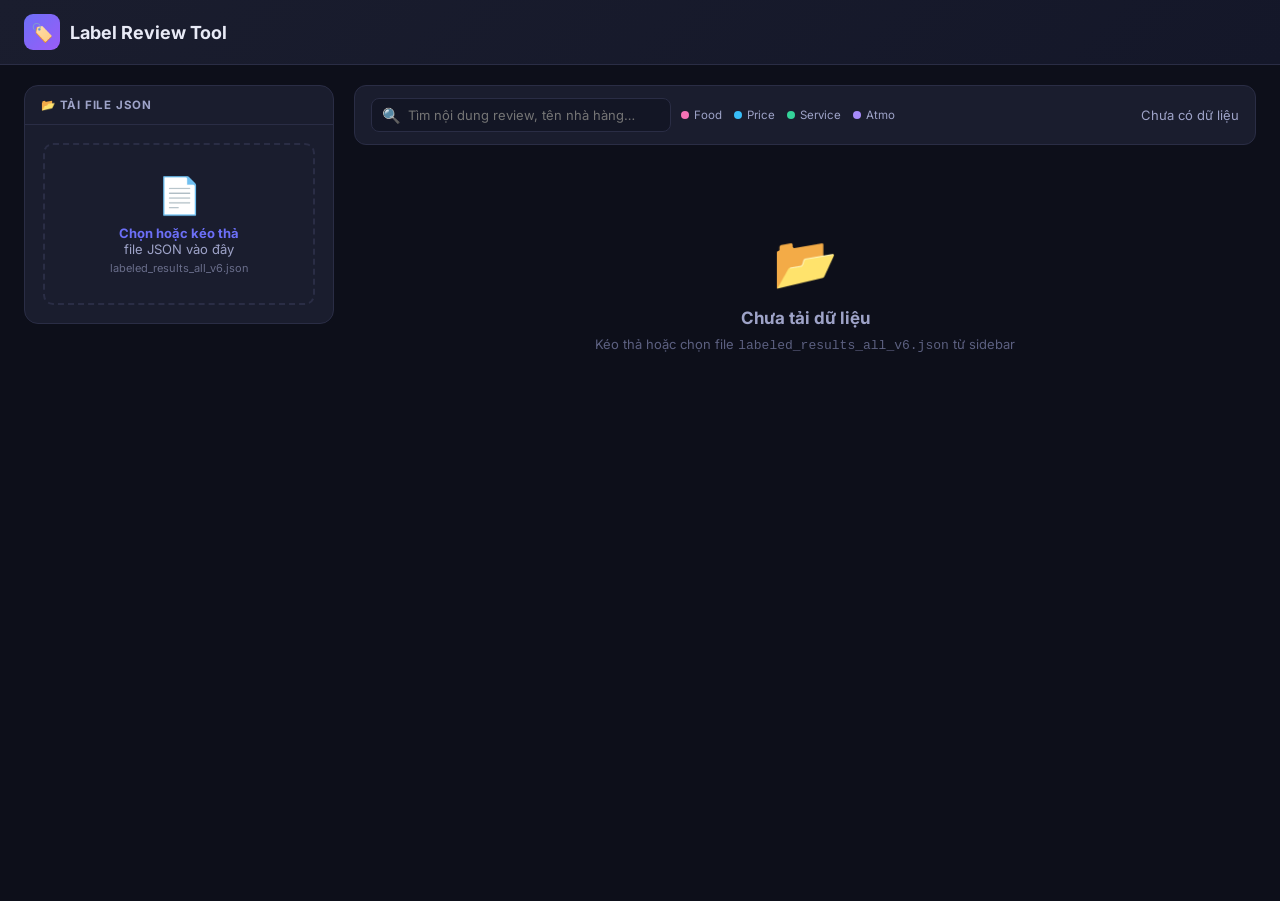
<file: review_website/label_review.html>
<!DOCTYPE html>
<html lang="vi">
<head>
  <meta charset="UTF-8" />
  <meta name="viewport" content="width=device-width, initial-scale=1.0" />
  <title>Label Review Tool – ProjectMaster</title>
  <meta name="description" content="Công cụ kiểm tra và chỉnh sửa nhãn dữ liệu theo từng tiêu chí: Food quality, Price, Service quality, Atmosphere" />
  <link rel="preconnect" href="https://fonts.googleapis.com" />
  <link rel="preconnect" href="https://fonts.gstatic.com" crossorigin />
  <link href="https://fonts.googleapis.com/css2?family=Inter:wght@300;400;500;600;700;800&display=swap" rel="stylesheet" />
  <style>
    :root {
      --bg-primary: #0d0f1a;
      --bg-secondary: #131625;
      --bg-card: #1a1d2e;
      --bg-card-hover: #1f2338;
      --border: #2a2d45;
      --border-glow: #4f52d0;
      --text-primary: #e8eaf6;
      --text-secondary: #9ea3c8;
      --text-muted: #5c6080;
      --accent: #6c6ff7;
      --accent-dim: #4548b5;
      --accent-glow: rgba(108, 111, 247, 0.3);
      --val-0-bg: rgba(239, 68, 68, 0.15);
      --val-0-border: rgba(239, 68, 68, 0.6);
      --val-0-text: #f87171;
      --val-05-bg: rgba(251, 191, 36, 0.15);
      --val-05-border: rgba(251, 191, 36, 0.6);
      --val-05-text: #fbbf24;
      --val-1-bg: rgba(52, 211, 153, 0.15);
      --val-1-border: rgba(52, 211, 153, 0.6);
      --val-1-text: #34d399;
      --food-color: #f472b6;
      --atmosphere-color: #a78bfa;
      --price-color: #38bdf8;
      --service-color: #34d399;
    }
    * { margin: 0; padding: 0; box-sizing: border-box; }
    body { font-family: 'Inter', sans-serif; background: var(--bg-primary); color: var(--text-primary); min-height: 100vh; }

    header {
      background: linear-gradient(135deg, #1a1d2e 0%, #141729 100%);
      border-bottom: 1px solid var(--border);
      padding: 0 24px;
      position: sticky; top: 0; z-index: 100;
      backdrop-filter: blur(12px);
    }
    .header-inner {
      max-width: 1500px; margin: 0 auto;
      display: flex; align-items: center; justify-content: space-between;
      height: 64px; gap: 16px;
    }
    .logo { display: flex; align-items: center; gap: 10px; font-size: 18px; font-weight: 700; }
    .logo-icon {
      width: 36px; height: 36px;
      background: linear-gradient(135deg, var(--accent), #9b5cf7);
      border-radius: 9px; display: flex; align-items: center; justify-content: center; font-size: 18px;
    }
    .stats-bar { display: flex; gap: 14px; align-items: center; flex-wrap: wrap; }
    .stat-pill {
      background: var(--bg-card); border: 1px solid var(--border);
      border-radius: 20px; padding: 5px 14px; font-size: 12px; color: var(--text-secondary);
      display: flex; align-items: center; gap: 6px;
    }
    .stat-pill strong { font-weight: 700; }
    .header-actions { display: flex; gap: 8px; }
    .btn {
      display: inline-flex; align-items: center; gap: 6px;
      padding: 8px 16px; border-radius: 8px; font-size: 13px; font-weight: 500;
      cursor: pointer; border: none; font-family: 'Inter', sans-serif; transition: all 0.2s ease;
    }
    .btn-primary { background: var(--accent); color: #fff; }
    .btn-primary:hover { background: #7c7ff9; box-shadow: 0 0 16px var(--accent-glow); transform: translateY(-1px); }
    .btn-ghost { background: transparent; color: var(--text-secondary); border: 1px solid var(--border); }
    .btn-ghost:hover { background: var(--bg-card); color: var(--text-primary); border-color: var(--accent); }
    .btn-danger { background: rgba(239,68,68,0.15); color: #f87171; border: 1px solid rgba(239,68,68,0.4); }
    .btn-danger:hover { background: rgba(239,68,68,0.25); }

    .layout {
      max-width: 1500px; margin: 0 auto; padding: 20px 24px;
      display: grid; grid-template-columns: 310px 1fr; gap: 20px;
      min-height: calc(100vh - 64px);
    }
    .sidebar { display: flex; flex-direction: column; gap: 16px; }
    .panel { background: var(--bg-card); border: 1px solid var(--border); border-radius: 14px; overflow: hidden; }
    .panel-header {
      padding: 12px 16px; border-bottom: 1px solid var(--border);
      display: flex; align-items: center; justify-content: space-between;
      font-size: 11.5px; font-weight: 700; color: var(--text-secondary);
      text-transform: uppercase; letter-spacing: 0.07em;
    }
    .upload-area { padding: 18px; }
    .drop-zone {
      border: 2px dashed var(--border); border-radius: 10px;
      padding: 28px 16px; cursor: pointer; transition: all 0.2s ease;
      position: relative; text-align: center;
    }
    .drop-zone:hover, .drop-zone.drag-over { border-color: var(--accent); background: var(--accent-glow); }
    .drop-zone input[type="file"] { position: absolute; inset: 0; opacity: 0; cursor: pointer; width: 100%; height: 100%; }
    .drop-icon { font-size: 36px; margin-bottom: 8px; }
    .drop-text { font-size: 13px; color: var(--text-secondary); }
    .drop-text strong { color: var(--accent); }

    .filters { padding: 14px 16px; display: flex; flex-direction: column; gap: 12px; }
    .filter-group label {
      display: block; font-size: 11px; font-weight: 700; color: var(--text-muted);
      text-transform: uppercase; letter-spacing: 0.07em; margin-bottom: 6px;
    }
    .filter-group select, .filter-group input {
      width: 100%; background: var(--bg-secondary); border: 1px solid var(--border);
      border-radius: 8px; padding: 8px 10px; color: var(--text-primary);
      font-family: 'Inter', sans-serif; font-size: 13px; outline: none; transition: border-color 0.2s;
    }
    .filter-group select:focus, .filter-group input:focus { border-color: var(--accent); }
    .filter-group select option { background: #1a1d2e; }
    .chip-group { display: flex; gap: 6px; flex-wrap: wrap; }
    .chip { padding: 5px 11px; border-radius: 20px; font-size: 12px; font-weight: 600; cursor: pointer; border: 1px solid transparent; transition: all 0.18s; user-select: none; }
    .chip-all { background: rgba(108,111,247,0.12); color: var(--accent); border-color: rgba(108,111,247,0.3); }
    .chip-all.active { background: var(--accent); color: #fff; border-color: var(--accent); }
    .chip-0 { background: var(--val-0-bg); color: var(--val-0-text); border-color: transparent; opacity: 0.55; }
    .chip-0.active, .chip-0:hover { opacity: 1; border-color: var(--val-0-border); }
    .chip-05 { background: var(--val-05-bg); color: var(--val-05-text); border-color: transparent; opacity: 0.55; }
    .chip-05.active, .chip-05:hover { opacity: 1; border-color: var(--val-05-border); }
    .chip-1 { background: var(--val-1-bg); color: var(--val-1-text); border-color: transparent; opacity: 0.55; }
    .chip-1.active, .chip-1:hover { opacity: 1; border-color: var(--val-1-border); }

    .progress-section { padding: 14px 16px; }
    .progress-item { margin-bottom: 14px; }
    .progress-item:last-child { margin-bottom: 0; }
    .progress-label { display: flex; justify-content: space-between; font-size: 12px; margin-bottom: 5px; }
    .progress-name { color: var(--text-secondary); font-weight: 600; }
    .dist-nums { display: flex; gap: 8px; font-size: 11px; margin-bottom: 5px; }
    .progress-bar-bg { height: 7px; background: var(--bg-secondary); border-radius: 4px; overflow: hidden; display: flex; gap: 2px; }
    .progress-bar-fill { height: 100%; border-radius: 4px; transition: width 0.5s ease; }

    .changes-log { max-height: 220px; overflow-y: auto; }
    .change-item { padding: 10px 16px; border-bottom: 1px solid var(--border); font-size: 12px; display: flex; align-items: flex-start; gap: 8px; }
    .change-item:last-child { border-bottom: none; }
    .change-dot { width: 7px; height: 7px; border-radius: 50%; margin-top: 4px; flex-shrink: 0; }
    .change-info { flex: 1; }
    .change-idx { color: var(--text-muted); font-size: 11px; margin-bottom: 2px; }
    .change-empty { padding: 20px; text-align: center; color: var(--text-muted); font-size: 12px; }

    .main-area { display: flex; flex-direction: column; gap: 16px; }
    .toolbar {
      background: var(--bg-card); border: 1px solid var(--border); border-radius: 12px;
      padding: 12px 16px; display: flex; align-items: center; justify-content: space-between; gap: 12px;
    }
    .toolbar-left { display: flex; align-items: center; gap: 10px; }
    .toolbar-right { display: flex; align-items: center; gap: 10px; }
    .search-wrap { position: relative; width: 300px; }
    .search-wrap input {
      width: 100%; background: var(--bg-secondary); border: 1px solid var(--border);
      border-radius: 8px; padding: 8px 10px 8px 36px; color: var(--text-primary);
      font-family: 'Inter', sans-serif; font-size: 13px; outline: none; transition: border-color 0.2s;
    }
    .search-wrap input:focus { border-color: var(--accent); }
    .search-icon { position: absolute; left: 11px; top: 50%; transform: translateY(-50%); color: var(--text-muted); font-size: 15px; pointer-events: none; }
    .page-info { font-size: 13px; color: var(--text-secondary); white-space: nowrap; }
    .legend { display: flex; gap: 12px; flex-wrap: wrap; }
    .legend-item { display: flex; align-items: center; gap: 5px; font-size: 11.5px; color: var(--text-secondary); }
    .legend-dot { width: 8px; height: 8px; border-radius: 50%; flex-shrink: 0; }

    .results-grid { display: grid; grid-template-columns: repeat(auto-fill, minmax(400px, 1fr)); gap: 14px; }
    .review-card {
      background: var(--bg-card); border: 1px solid var(--border); border-radius: 14px;
      padding: 16px; transition: all 0.25s ease; position: relative;
    }
    .review-card:hover { border-color: #3d408a; box-shadow: 0 4px 24px rgba(79,82,208,0.12); }
    .review-card.modified { border-color: rgba(251,191,36,0.5); box-shadow: 0 0 14px rgba(251,191,36,0.08); }
    .card-header { display: flex; align-items: flex-start; justify-content: space-between; margin-bottom: 10px; gap: 8px; }
    .card-meta { flex: 1; min-width: 0; }
    .card-index { font-size: 11px; color: var(--text-muted); font-weight: 600; margin-bottom: 2px; }
    .card-title { font-size: 13.5px; font-weight: 700; color: var(--text-primary); line-height: 1.3; white-space: nowrap; overflow: hidden; text-overflow: ellipsis; }
    .card-date { font-size: 11px; color: var(--text-muted); margin-top: 3px; }
    .modified-badge {
      background: rgba(251,191,36,0.15); color: #fbbf24; font-size: 10px; font-weight: 700;
      padding: 3px 9px; border-radius: 10px; border: 1px solid rgba(251,191,36,0.4);
      white-space: nowrap; flex-shrink: 0;
    }
    .card-text {
      font-size: 12.5px; color: var(--text-secondary); line-height: 1.65; margin-bottom: 8px;
      max-height: 76px; overflow: hidden; position: relative;
    }
    .card-text.expanded { max-height: none; }
    .read-more { font-size: 11px; color: var(--accent); cursor: pointer; background: none; border: none; padding: 0 0 8px; font-family: 'Inter', sans-serif; }
    .card-reasoning {
      background: rgba(108,111,247,0.07); border-left: 2px solid var(--accent);
      padding: 7px 10px; border-radius: 0 7px 7px 0; font-size: 11.5px;
      color: var(--text-secondary); font-style: italic; margin-bottom: 12px; line-height: 1.5;
    }
    .labels-grid { display: grid; grid-template-columns: 1fr 1fr; gap: 7px; }
    .label-item {
      background: var(--bg-secondary); border: 1px solid var(--border);
      border-radius: 10px; padding: 10px; transition: border-color 0.2s;
    }
    .label-item.hl-food { border-color: rgba(244,114,182,0.4); background: rgba(244,114,182,0.04); }
    .label-item.hl-atmo { border-color: rgba(167,139,250,0.4); background: rgba(167,139,250,0.04); }
    .label-name { font-size: 10px; font-weight: 700; text-transform: uppercase; letter-spacing: 0.07em; margin-bottom: 7px; }
    .label-name.food { color: var(--food-color); }
    .label-name.price { color: var(--price-color); }
    .label-name.service { color: var(--service-color); }
    .label-name.atmosphere { color: var(--atmosphere-color); }
    .val-btns { display: flex; gap: 4px; }
    .val-btn {
      flex: 1; padding: 6px 0; border-radius: 7px; font-size: 12.5px; font-weight: 700;
      cursor: pointer; border: 1px solid transparent; transition: all 0.15s ease; text-align: center; font-family: 'Inter', sans-serif;
    }
    .val-btn-0 { background: var(--val-0-bg); color: var(--val-0-text); }
    .val-btn-0.active { border-color: var(--val-0-border); box-shadow: 0 0 10px rgba(239,68,68,0.3); }
    .val-btn-0:hover { border-color: var(--val-0-border); }
    .val-btn-05 { background: var(--val-05-bg); color: var(--val-05-text); }
    .val-btn-05.active { border-color: var(--val-05-border); box-shadow: 0 0 10px rgba(251,191,36,0.3); }
    .val-btn-05:hover { border-color: var(--val-05-border); }
    .val-btn-1 { background: var(--val-1-bg); color: var(--val-1-text); }
    .val-btn-1.active { border-color: var(--val-1-border); box-shadow: 0 0 10px rgba(52,211,153,0.3); }
    .val-btn-1:hover { border-color: var(--val-1-border); }

    .empty-state { grid-column: 1/-1; text-align: center; padding: 70px 20px; color: var(--text-muted); }
    .empty-icon { font-size: 52px; margin-bottom: 14px; }
    .empty-title { font-size: 17px; font-weight: 700; color: var(--text-secondary); margin-bottom: 8px; }
    .empty-sub { font-size: 13px; }

    .loading-overlay {
      position: fixed; inset: 0; background: rgba(13,15,26,0.9);
      display: flex; align-items: center; justify-content: center; z-index: 999; backdrop-filter: blur(6px);
    }
    .loading-box { background: var(--bg-card); border: 1px solid var(--border); border-radius: 18px; padding: 36px 48px; text-align: center; }
    .spinner { width: 44px; height: 44px; border: 3px solid var(--border); border-top-color: var(--accent); border-radius: 50%; animation: spin 0.75s linear infinite; margin: 0 auto 18px; }
    @keyframes spin { to { transform: rotate(360deg); } }
    .loading-title { font-size: 16px; font-weight: 700; margin-bottom: 6px; }
    .loading-sub { font-size: 13px; color: var(--text-secondary); }

    .pagination { display: flex; align-items: center; justify-content: center; gap: 6px; padding: 16px 0; }
    .page-btn {
      min-width: 36px; height: 36px; border-radius: 8px; background: var(--bg-card);
      border: 1px solid var(--border); color: var(--text-secondary); font-size: 13px; font-family: 'Inter', sans-serif;
      cursor: pointer; display: flex; align-items: center; justify-content: center; transition: all 0.15s; padding: 0 10px;
    }
    .page-btn:hover { border-color: var(--accent); color: var(--text-primary); }
    .page-btn.active { background: var(--accent); color: #fff; border-color: var(--accent); font-weight: 700; }
    .page-btn:disabled { opacity: 0.3; cursor: not-allowed; }

    .toast {
      position: fixed; bottom: 24px; right: 24px;
      background: var(--bg-card); border: 1px solid var(--border); border-radius: 10px;
      padding: 13px 20px; font-size: 13px; color: var(--text-primary); z-index: 9999;
      box-shadow: 0 8px 32px rgba(0,0,0,0.4); animation: slide-up 0.3s ease; max-width: 340px;
    }
    .toast.success { border-color: rgba(52,211,153,0.6); }
    .toast.error { border-color: rgba(239,68,68,0.6); }
    @keyframes slide-up { from { transform: translateY(16px); opacity: 0; } to { transform: translateY(0); opacity: 1; } }

    ::-webkit-scrollbar { width: 6px; height: 6px; }
    ::-webkit-scrollbar-track { background: var(--bg-secondary); }
    ::-webkit-scrollbar-thumb { background: var(--border); border-radius: 3px; }
    ::-webkit-scrollbar-thumb:hover { background: var(--accent-dim); }
  </style>
</head>
<body>

<div class="loading-overlay" id="loadingOverlay" style="display:none">
  <div class="loading-box">
    <div class="spinner"></div>
    <div class="loading-title">Đang tải dữ liệu…</div>
    <div class="loading-sub" id="loadingProgress">Vui lòng chờ</div>
  </div>
</div>

<header>
  <div class="header-inner">
    <div class="logo">
      <div class="logo-icon">🏷️</div>
      Label Review Tool
    </div>
    <div class="stats-bar" id="statsBar" style="display:none">
      <div class="stat-pill">📦 Tổng: <strong id="statTotal">0</strong></div>
      <div class="stat-pill"><span style="color:#f472b6">🍽 Food 0.5:</span> <strong id="statFood" style="color:#f472b6">—</strong></div>
      <div class="stat-pill"><span style="color:#a78bfa">✨ Atmo 0.5:</span> <strong id="statAtmo" style="color:#a78bfa">—</strong></div>
      <div class="stat-pill">✏️ Đã sửa: <strong id="statChanged" style="color:#fbbf24">0</strong></div>
    </div>
    <div class="header-actions">
      <button class="btn btn-ghost" id="exportBtn" style="display:none" onclick="exportData()">⬇ Xuất JSON</button>
      <button class="btn btn-danger" id="resetBtn" style="display:none" onclick="resetChanges()">↺ Reset</button>
    </div>
  </div>
</header>

<div class="layout">
  <aside class="sidebar">
    <div class="panel">
      <div class="panel-header"><span>📂 Tải File JSON</span></div>
      <div class="upload-area">
        <div class="drop-zone" id="dropZone">
          <input type="file" id="fileInput" accept=".json" onchange="handleFile(this.files[0])" />
          <div class="drop-icon">📄</div>
          <div class="drop-text"><strong>Chọn hoặc kéo thả</strong><br />file JSON vào đây<br /><span style="font-size:11px;opacity:0.6;margin-top:4px;display:block">labeled_results_all_v6.json</span></div>
        </div>
      </div>
    </div>

    <div class="panel" id="filterPanel" style="display:none">
      <div class="panel-header"><span>🔍 Bộ lọc</span></div>
      <div class="filters">
        <div class="filter-group">
          <label>Tiêu chí</label>
          <select id="filterCriteria" onchange="applyFilters()">
            <option value="">Tất cả tiêu chí</option>
            <option value="Food quality">🍽 Food quality</option>
            <option value="Price">💰 Price</option>
            <option value="Service quality">👷 Service quality</option>
            <option value="Atmosphere">✨ Atmosphere</option>
          </select>
        </div>
        <div class="filter-group">
          <label>Giá trị nhãn</label>
          <div class="chip-group" id="valueChips">
            <span class="chip chip-all active" onclick="selectChip(this,'all')">Tất cả</span>
            <span class="chip chip-0" onclick="selectChip(this,'0')">0 – Tiêu cực</span>
            <span class="chip chip-05" onclick="selectChip(this,'0.5')">0.5 – Trung lập</span>
            <span class="chip chip-1" onclick="selectChip(this,'1')">1 – Tích cực</span>
          </div>
        </div>
        <div class="filter-group">
          <label>Trạng thái</label>
          <div class="chip-group">
            <span class="chip chip-all active" id="modChipAll" onclick="setModFilter(this,false)">Tất cả</span>
            <span class="chip chip-05" id="modChipMod" onclick="setModFilter(this,true)">✏️ Đã sửa</span>
          </div>
        </div>
      </div>
    </div>

    <div class="panel" id="distPanel" style="display:none">
      <div class="panel-header"><span>📊 Phân bố nhãn</span></div>
      <div class="progress-section" id="distContent"></div>
    </div>

    <div class="panel" id="changesPanel" style="display:none">
      <div class="panel-header">
        <span>✏️ Lịch sử sửa</span>
        <button class="btn btn-ghost" style="padding:2px 8px;font-size:11px;" onclick="clearLog()">Xóa log</button>
      </div>
      <div class="changes-log" id="changesLog">
        <div class="change-empty">Chưa có chỉnh sửa nào</div>
      </div>
    </div>
  </aside>

  <main class="main-area">
    <div class="toolbar">
      <div class="toolbar-left">
        <div class="search-wrap">
          <span class="search-icon">🔍</span>
          <input id="searchBox" type="text" placeholder="Tìm nội dung review, tên nhà hàng…" oninput="applyFilters()" />
        </div>
        <div class="legend">
          <div class="legend-item"><div class="legend-dot" style="background:#f472b6"></div>Food</div>
          <div class="legend-item"><div class="legend-dot" style="background:#38bdf8"></div>Price</div>
          <div class="legend-item"><div class="legend-dot" style="background:#34d399"></div>Service</div>
          <div class="legend-item"><div class="legend-dot" style="background:#a78bfa"></div>Atmo</div>
        </div>
      </div>
      <div class="toolbar-right">
        <div class="page-info" id="pageInfo">Chưa có dữ liệu</div>
      </div>
    </div>

    <div class="results-grid" id="resultsGrid">
      <div class="empty-state">
        <div class="empty-icon">📂</div>
        <div class="empty-title">Chưa tải dữ liệu</div>
        <div class="empty-sub">Kéo thả hoặc chọn file <code>labeled_results_all_v6.json</code> từ sidebar</div>
      </div>
    </div>

    <div class="pagination" id="pagination"></div>
  </main>
</div>

<script>
  let allData = [];
  let filteredData = [];
  let changes = {};
  let changeLog = [];
  let currentPage = 1;
  const PAGE_SIZE = 20;
  let filterCriteria = '';
  let filterValue = 'all';
  let filterModified = false;

  // ── FILE ─────────────────────────────────────────
  function handleFile(file) {
    if (!file) return;
    document.getElementById('loadingOverlay').style.display = 'flex';
    document.getElementById('loadingProgress').textContent = 'Đọc file…';
    const reader = new FileReader();
    reader.onload = (e) => {
      try {
        allData = JSON.parse(e.target.result);
        document.getElementById('loadingProgress').textContent = allData.length + ' mục đã tải';
        setTimeout(() => { document.getElementById('loadingOverlay').style.display = 'none'; initUI(); }, 400);
      } catch (err) {
        document.getElementById('loadingOverlay').style.display = 'none';
        showToast('❌ Lỗi JSON: ' + err.message, 'error');
      }
    };
    reader.readAsText(file, 'utf-8');
  }

  const dz = document.getElementById('dropZone');
  dz.addEventListener('dragover', e => { e.preventDefault(); dz.classList.add('drag-over'); });
  dz.addEventListener('dragleave', () => dz.classList.remove('drag-over'));
  dz.addEventListener('drop', e => {
    e.preventDefault(); dz.classList.remove('drag-over');
    const f = e.dataTransfer.files[0];
    if (f && f.name.endsWith('.json')) handleFile(f);
  });

  // ── INIT ─────────────────────────────────────────
  function initUI() {
    ['filterPanel','distPanel','changesPanel','statsBar'].forEach(id => document.getElementById(id).style.display = '');
    ['exportBtn','resetBtn'].forEach(id => document.getElementById(id).style.display = '');
    updateStats(); buildDist(); applyFilters();
  }

  // ── STATS ─────────────────────────────────────────
  function updateStats() {
    document.getElementById('statTotal').textContent = allData.length;
    document.getElementById('statFood').textContent = allData.filter(d => getVal(d,'Food quality') === 0.5).length;
    document.getElementById('statAtmo').textContent = allData.filter(d => getVal(d,'Atmosphere') === 0.5).length;
    document.getElementById('statChanged').textContent = Object.keys(changes).length;
  }

  function getVal(item, name) {
    if (changes[item.index] && changes[item.index][name] !== undefined) return changes[item.index][name];
    const l = item.labels.find(l => l.name === name);
    return l ? l.value : null;
  }

  // ── DISTRIBUTION ──────────────────────────────────
  function buildDist() {
    const cList = ['Food quality', 'Price', 'Service quality', 'Atmosphere'];
    const colors = {'Food quality':'#f472b6','Price':'#38bdf8','Service quality':'#34d399','Atmosphere':'#a78bfa'};
    const n = allData.length;
    let html = '';
    cList.forEach(c => {
      const v0 = allData.filter(d => getVal(d,c) === 0).length;
      const v05 = allData.filter(d => getVal(d,c) === 0.5).length;
      const v1 = allData.filter(d => getVal(d,c) === 1).length;
      const pct = v => n > 0 ? (v/n*100).toFixed(1) : '0';
      const pw = v => n > 0 ? Math.round(v/n*100) : 0;
      html += `<div class="progress-item">
        <div style="font-size:12px;font-weight:700;color:${colors[c]};margin-bottom:5px">${c}</div>
        <div class="dist-nums">
          <span style="color:#f87171">0: ${pct(v0)}% (${v0})</span>
          <span style="color:#6b7280">·</span>
          <span style="color:#fbbf24">0.5: ${pct(v05)}% (${v05})</span>
          <span style="color:#6b7280">·</span>
          <span style="color:#34d399">1: ${pct(v1)}% (${v1})</span>
        </div>
        <div class="progress-bar-bg">
          <div style="width:${pw(v0)}%;background:#ef4444;border-radius:4px"></div>
          <div style="width:${pw(v05)}%;background:#f59e0b;border-radius:4px"></div>
          <div style="width:${pw(v1)}%;background:#10b981;border-radius:4px"></div>
        </div>
      </div>`;
    });
    document.getElementById('distContent').innerHTML = html;
  }

  // ── FILTER ────────────────────────────────────────
  function applyFilters() {
    const q = document.getElementById('searchBox').value.trim();
    filterCriteria = document.getElementById('filterCriteria').value;
    filteredData = allData.filter(item => {
      if (q) {
        // Nếu gõ #<số> thì tìm theo index
        const idxMatch = q.match(/^#(\d+)$/);
        if (idxMatch) {
          if (item.index !== parseInt(idxMatch[1], 10)) return false;
        } else {
          const ql = q.toLowerCase();
          const txt = ((item.original_data?.textTranslated || '') + ' ' + (item.original_data?.title || '')).toLowerCase();
          if (!txt.includes(ql)) return false;
        }
      }
      if (filterModified && !changes[item.index]) return false;
      if (filterValue !== 'all') {
        const val = parseFloat(filterValue);
        if (filterCriteria) {
          if (getVal(item, filterCriteria) !== val) return false;
        } else {
          if (!item.labels.some(l => getVal(item, l.name) === val)) return false;
        }
      } else if (filterCriteria) {
        if (!item.labels.some(l => l.name === filterCriteria)) return false;
      }
      return true;
    });
    currentPage = 1;
    renderPage(); renderPagination();
    document.getElementById('pageInfo').textContent = filteredData.length + ' mục';
  }

  function selectChip(el, val) {
    document.querySelectorAll('#valueChips .chip').forEach(c => c.classList.remove('active'));
    el.classList.add('active'); filterValue = val; applyFilters();
  }

  function setModFilter(el, val) {
    filterModified = val;
    document.getElementById('modChipAll').classList.toggle('active', !val);
    document.getElementById('modChipMod').classList.toggle('active', val);
    applyFilters();
  }

  // ── RENDER ────────────────────────────────────────
  function renderPage() {
    const grid = document.getElementById('resultsGrid');
    const start = (currentPage - 1) * PAGE_SIZE;
    const slice = filteredData.slice(start, start + PAGE_SIZE);
    if (!slice.length) {
      grid.innerHTML = `<div class="empty-state"><div class="empty-icon">🔎</div><div class="empty-title">Không tìm thấy</div><div class="empty-sub">Thử thay đổi bộ lọc</div></div>`;
      return;
    }
    grid.innerHTML = slice.map(item => cardHtml(item)).join('');
  }

  function cardHtml(item) {
    const mod = !!changes[item.index];
    const text = item.original_data?.textTranslated || '';
    const long = text.length > 185;
    const nameMap = {'Food quality':'food','Price':'price','Service quality':'service','Atmosphere':'atmosphere'};
    const hlMap = {'Food quality':'hl-food','Atmosphere':'hl-atmo'};
    const labelsHtml = item.labels.map(l => {
      const v = getVal(item, l.name);
      const nm = nameMap[l.name] || '';
      const hl = hlMap[l.name] || '';
      const a = (x) => v === x ? 'active' : '';
      return `<div class="label-item ${hl}">
        <div class="label-name ${nm}">${l.name}</div>
        <div class="val-btns">
          <button class="val-btn val-btn-0 ${a(0)}" onclick="changeLabel(${item.index},'${l.name}',0)">0</button>
          <button class="val-btn val-btn-05 ${a(0.5)}" onclick="changeLabel(${item.index},'${l.name}',0.5)">0.5</button>
          <button class="val-btn val-btn-1 ${a(1)}" onclick="changeLabel(${item.index},'${l.name}',1)">1</button>
        </div>
      </div>`;
    }).join('');
    return `<div class="review-card ${mod ? 'modified' : ''}" id="card-${item.index}">
      <div class="card-header">
        <div class="card-meta">
          <div class="card-index">#${item.index}</div>
          <div class="card-title" title="${esc(item.original_data?.title||'')}">${esc(item.original_data?.title||'N/A')}</div>
          <div class="card-date">📅 ${item.original_data?.publishedAtDate||''}</div>
        </div>
        ${mod ? '<span class="modified-badge">✏️ Đã sửa</span>' : ''}
      </div>
      <div class="card-text${long?'':' expanded'}" id="ctext-${item.index}">${esc(text)}</div>
      ${long ? `<button class="read-more" onclick="toggleText(${item.index},this)">▼ Xem thêm</button>` : ''}
      ${item.reasoning ? `<div class="card-reasoning">💭 ${esc(item.reasoning)}</div>` : ''}
      <div class="labels-grid">${labelsHtml}</div>
    </div>`;
  }

  function toggleText(idx, btn) {
    const el = document.getElementById('ctext-' + idx);
    el.classList.toggle('expanded');
    btn.textContent = el.classList.contains('expanded') ? '▲ Thu gọn' : '▼ Xem thêm';
  }

  function esc(s) {
    return (s||'').replace(/&/g,'&amp;').replace(/</g,'&lt;').replace(/>/g,'&gt;').replace(/"/g,'&quot;');
  }

  // ── PAGINATION ────────────────────────────────────
  function renderPagination() {
    const total = Math.ceil(filteredData.length / PAGE_SIZE);
    const el = document.getElementById('pagination');
    if (total <= 1) { el.innerHTML = ''; return; }
    let html = `<button class="page-btn" onclick="goPage(${currentPage-1})" ${currentPage===1?'disabled':''}>‹</button>`;
    pageRange(currentPage, total).forEach(p => {
      html += p === '…'
        ? `<span style="color:var(--text-muted);padding:0 4px">…</span>`
        : `<button class="page-btn ${p===currentPage?'active':''}" onclick="goPage(${p})">${p}</button>`;
    });
    html += `<button class="page-btn" onclick="goPage(${currentPage+1})" ${currentPage===total?'disabled':''}>›</button>`;
    el.innerHTML = html;
  }

  function pageRange(cur, total) {
    if (total <= 7) return Array.from({length:total},(_,i)=>i+1);
    const r = [1];
    if (cur > 3) r.push('…');
    for (let i = Math.max(2,cur-1); i <= Math.min(total-1,cur+1); i++) r.push(i);
    if (cur < total-2) r.push('…');
    r.push(total);
    return r;
  }

  function goPage(p) {
    const total = Math.ceil(filteredData.length / PAGE_SIZE);
    if (p < 1 || p > total) return;
    currentPage = p;
    renderPage(); renderPagination();
    window.scrollTo({top:0,behavior:'smooth'});
  }

  // ── CHANGE LABEL ──────────────────────────────────
  function changeLabel(idx, name, newVal) {
    const item = allData.find(d => d.index === idx);
    if (!item) return;
    const oldVal = getVal(item, name);
    if (oldVal === newVal) return;
    if (!changes[idx]) changes[idx] = {};
    changes[idx][name] = newVal;
    changeLog.unshift({idx, name, oldVal, newVal, t: new Date()});
    // Re-render card
    const el = document.getElementById('card-' + idx);
    if (el) el.outerHTML = cardHtml(item);
    updateStats(); buildDist(); updateLog();
    showToast(`✅ #${idx} · ${name}: ${oldVal} → ${newVal}`, 'success');
  }

  // ── LOG ───────────────────────────────────────────
  function updateLog() {
    const el = document.getElementById('changesLog');
    if (!changeLog.length) { el.innerHTML = '<div class="change-empty">Chưa có chỉnh sửa nào</div>'; return; }
    const vc = v => v===0?'#f87171':v===0.5?'#fbbf24':'#34d399';
    el.innerHTML = changeLog.slice(0,60).map(c => `
      <div class="change-item">
        <div class="change-dot" style="background:${vc(c.newVal)}"></div>
        <div class="change-info">
          <div class="change-idx">#${c.idx} · ${c.t.toLocaleTimeString('vi-VN',{hour:'2-digit',minute:'2-digit',second:'2-digit'})}</div>
          <div style="color:var(--text-secondary);font-size:12px">${c.name}: <span style="color:${vc(c.oldVal)}">${c.oldVal}</span> → <span style="color:${vc(c.newVal)}">${c.newVal}</span></div>
        </div>
      </div>`).join('');
  }

  function clearLog() { changeLog = []; updateLog(); }

  // ── EXPORT ────────────────────────────────────────
  function exportData() {
    const out = allData.map(item => {
      const ch = changes[item.index];
      if (!ch) return item;
      return {...item, labels: item.labels.map(l => ({...l, value: ch[l.name] !== undefined ? ch[l.name] : l.value}))};
    });
    const blob = new Blob([JSON.stringify(out, null, 2)], {type:'application/json'});
    const url = URL.createObjectURL(blob);
    const a = document.createElement('a');
    const now = new Date();
    a.href = url;
    a.download = `labeled_reviewed_${now.getFullYear()}${String(now.getMonth()+1).padStart(2,'0')}${String(now.getDate()).padStart(2,'0')}_${String(now.getHours()).padStart(2,'0')}${String(now.getMinutes()).padStart(2,'0')}.json`;
    a.click(); URL.revokeObjectURL(url);
    showToast(`⬇ Đã xuất ${out.length} mục!`, 'success');
  }

  // ── RESET ─────────────────────────────────────────
  function resetChanges() {
    if (!confirm('Reset toàn bộ chỉnh sửa?')) return;
    changes = {}; changeLog = [];
    updateStats(); buildDist(); updateLog(); renderPage();
    showToast('↺ Đã reset tất cả', 'error');
  }

  // ── TOAST ─────────────────────────────────────────
  let toastTimer;
  function showToast(msg, type='') {
    document.querySelectorAll('.toast').forEach(t => t.remove());
    const t = document.createElement('div');
    t.className = 'toast ' + type; t.textContent = msg;
    document.body.appendChild(t);
    if (toastTimer) clearTimeout(toastTimer);
    toastTimer = setTimeout(() => t.remove(), 2800);
  }
</script>
</body>
</html>
</file>
